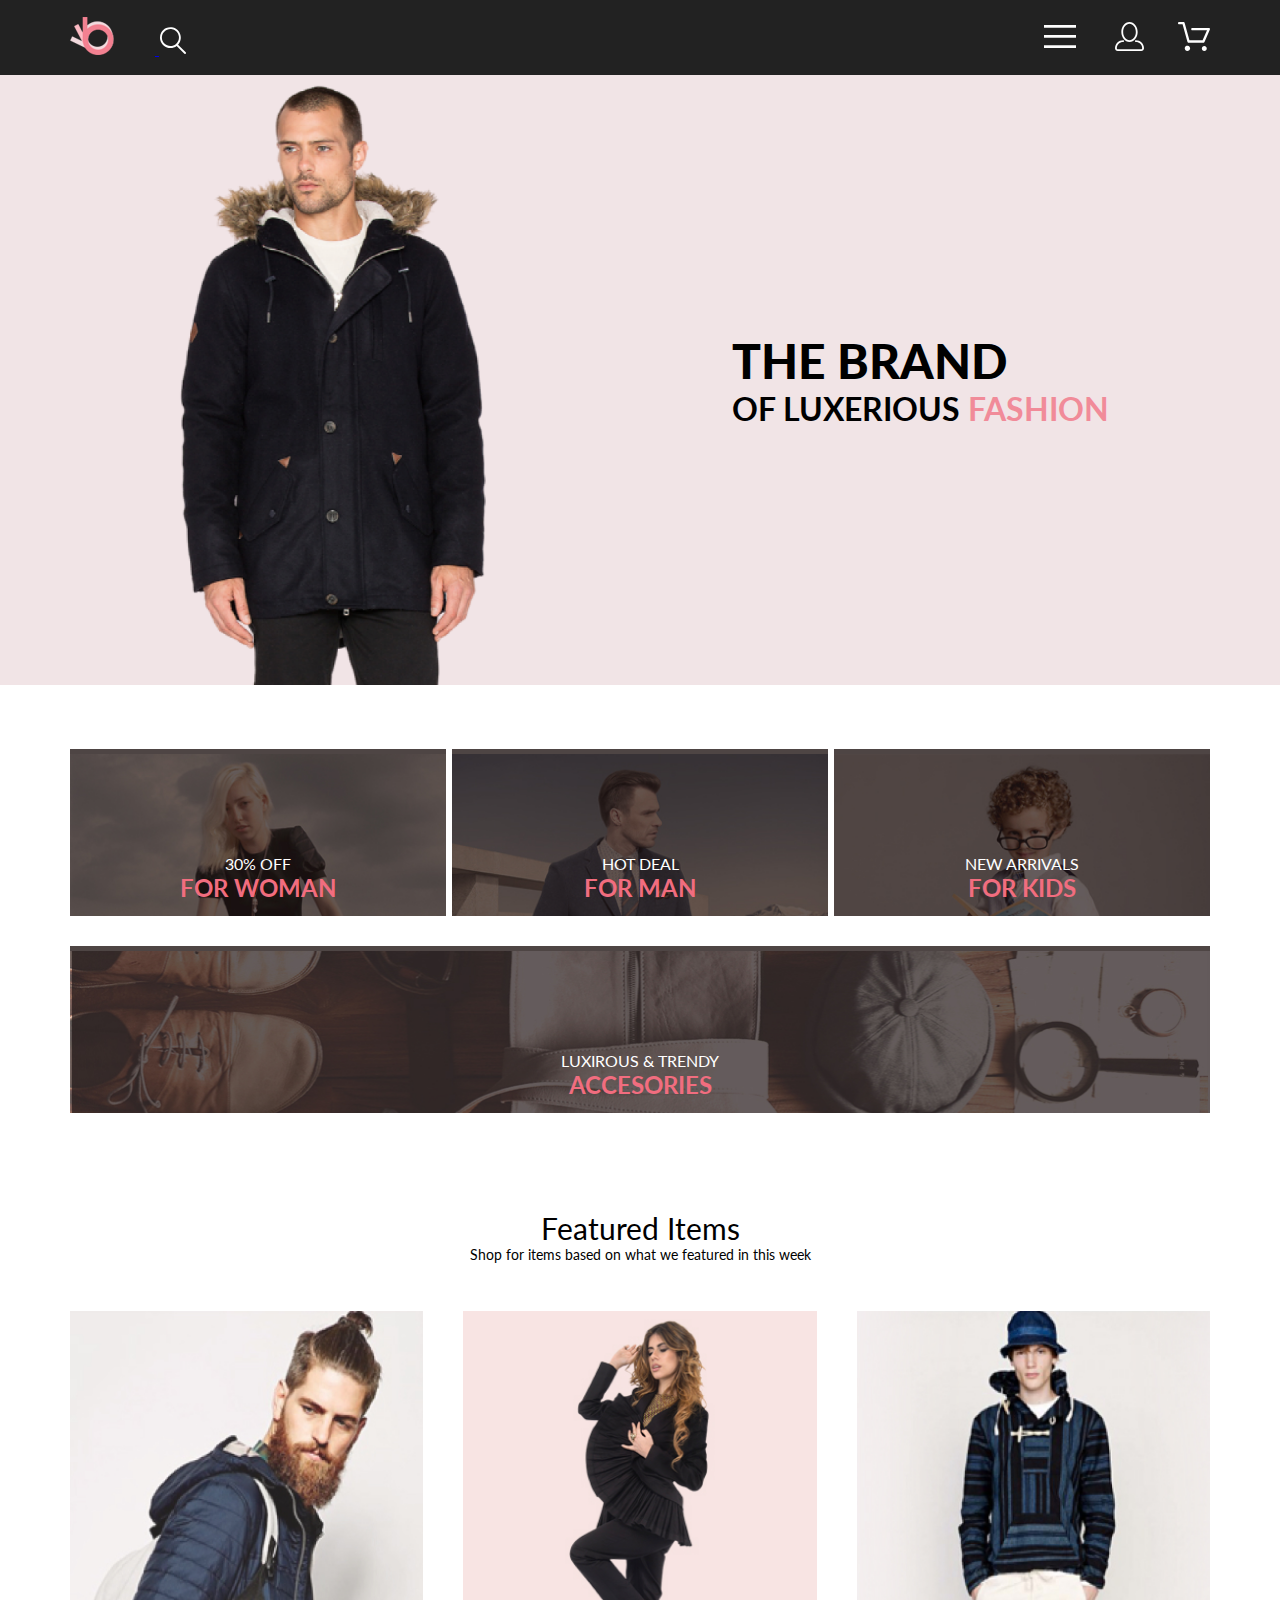
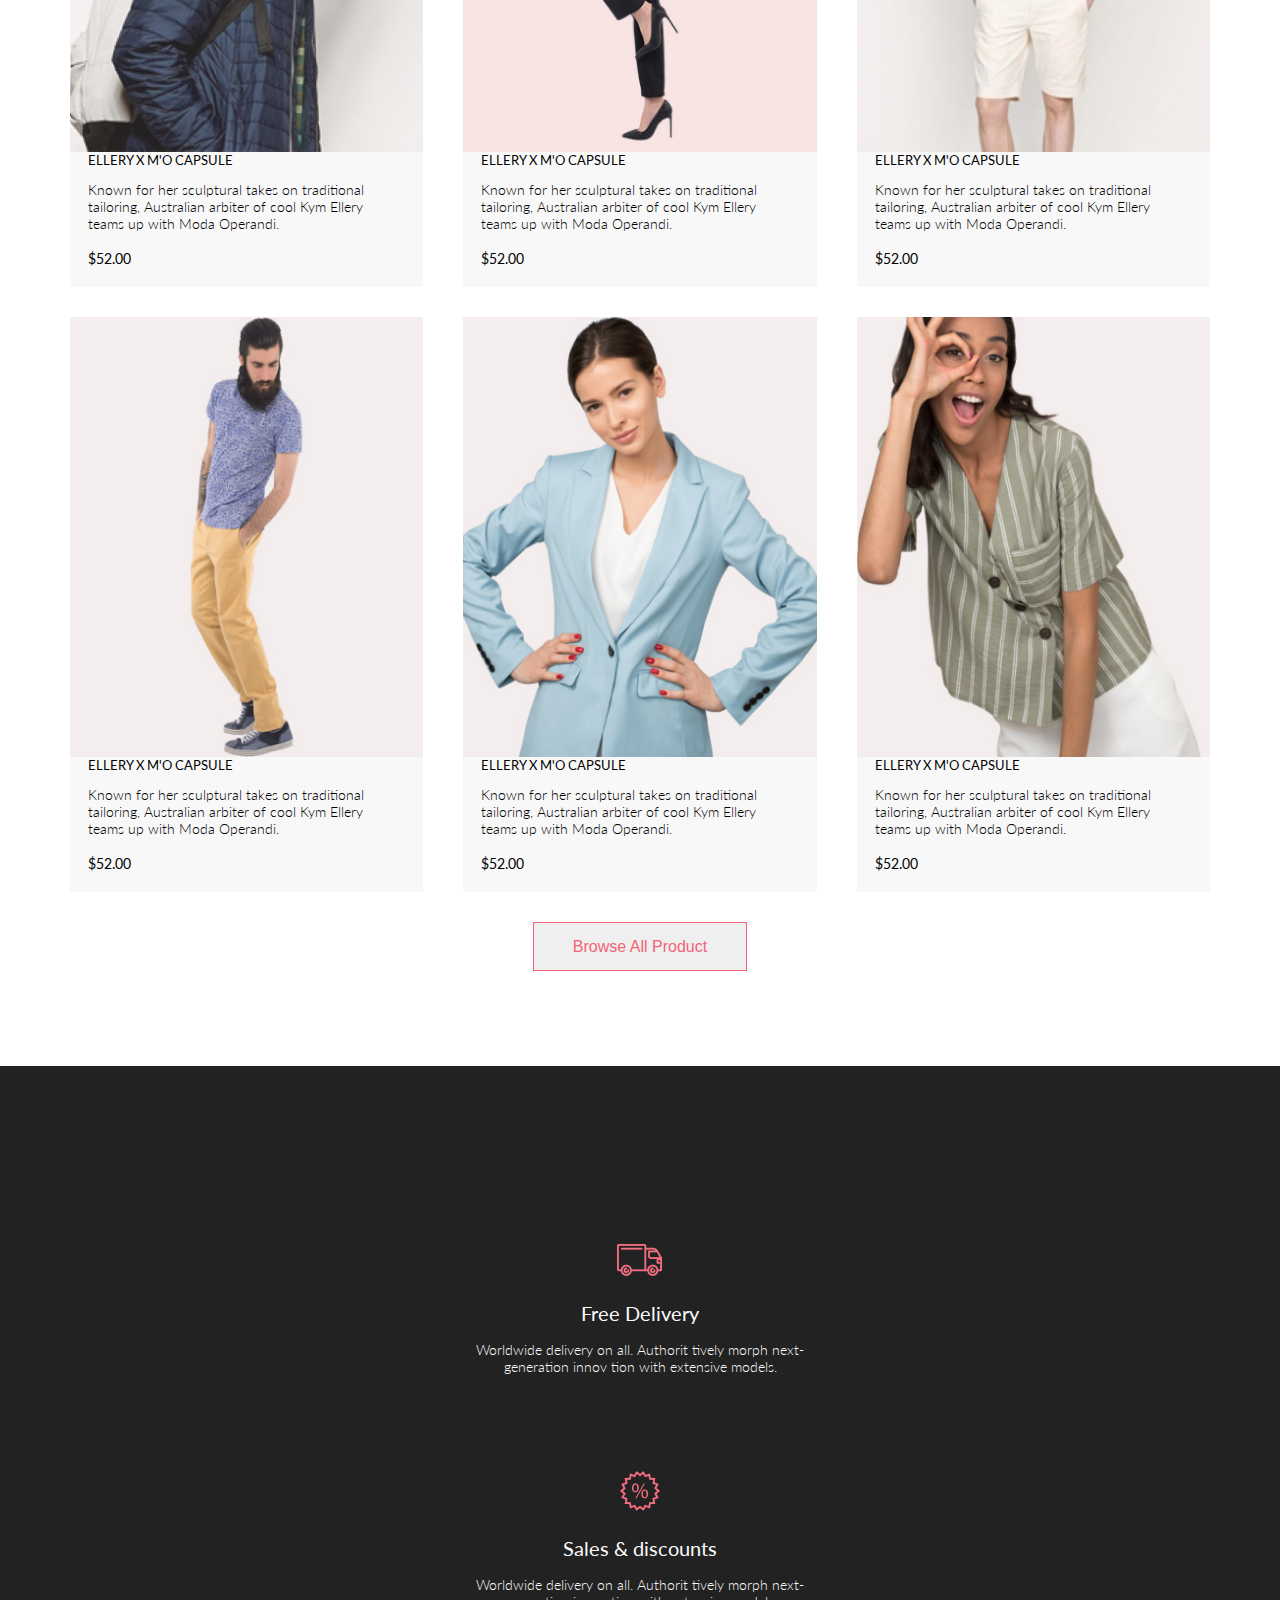
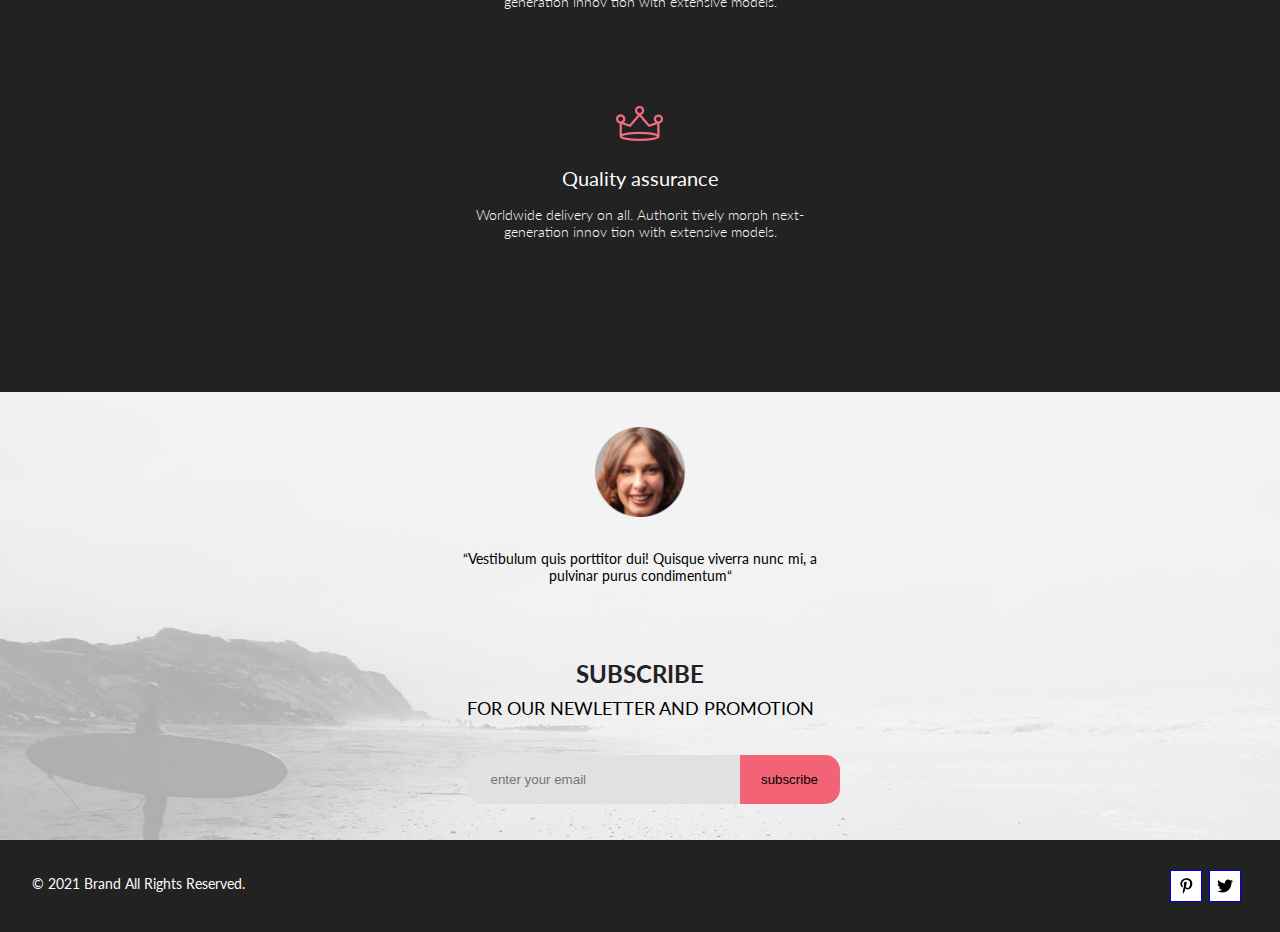
<file: index.html>
<!DOCTYPE html>
<html lang="ru">

<head>
    <meta charset="UTF-8">
    <meta http-equiv="X-UA-Compatible" content="IE=edge">
    <meta name="viewport" content="width=device-width, initial-scale=1.0">
    <link rel="preconnect" href="https://fonts.googleapis.com">
    <link rel="preconnect" href="https://fonts.gstatic.com" crossorigin>
    <link href="https://fonts.googleapis.com/css2?family=Lato:ital,wght@0,300;0,700;1,300;1,700&display=swap"
        rel="stylesheet">
    <link rel="stylesheet" href="./css/style.css">
    <title>chbgstore</title>
</head>

<body>
    <header class="header">
        <div class="container header__wrapper">
            <div class="header__container">
                <a class="header__logo-link" href="./index.html">
                    <img class="header__logo" src="img/logo.png" alt="logo">
                </a>
                <svg class="header__icon" width="27" height="28" viewBox="0 0 27 28" xmlns="http://www.w3.org/2000/svg">
                    <path
                        d="M19.0596 17.6259C20.6713 15.8658 21.6282 13.6048 21.7698 11.2225C21.9113 8.84018 21.2288 6.48173 19.8369 4.54318C18.445 2.60463 16.4285 1.20404 14.126 0.576619C11.8234 -0.0508009 9.3751 0.13316 7.19217 1.09761C5.00923 2.06205 3.22463 3.74825 2.13804 5.87302C1.05145 7.9978 0.729054 10.4318 1.225 12.7661C1.72094 15.1005 3.00501 17.1932 4.86158 18.6927C6.71814 20.1922 9.03413 21.0072 11.4206 21.0009C13.673 21.004 15.8645 20.27 17.6606 18.9109L25.4086 26.7179C25.4941 26.807 25.5965 26.8781 25.7099 26.927C25.8232 26.9759 25.9452 27.0017 26.0686 27.0029C26.1923 27.0033 26.3148 26.9782 26.4283 26.9292C26.5419 26.8801 26.6441 26.8082 26.7286 26.7179C26.9025 26.537 26.9997 26.2958 26.9997 26.0449C26.9997 25.794 26.9025 25.5528 26.7286 25.3719L19.0596 17.6259ZM2.88662 10.5009C2.89946 8.81563 3.41094 7.17187 4.35659 5.77685C5.30224 4.38183 6.63972 3.29801 8.20044 2.662C9.76115 2.02599 11.4752 1.86627 13.1266 2.20298C14.7779 2.53969 16.2926 3.35775 17.4797 4.55404C18.6668 5.75033 19.4732 7.27129 19.7972 8.92519C20.1212 10.5791 19.9483 12.2919 19.3002 13.8476C18.6522 15.4034 17.5581 16.7325 16.1559 17.6674C14.7536 18.6023 13.1059 19.1011 11.4206 19.1009C9.14916 19.0901 6.97482 18.1784 5.37484 16.566C3.77486 14.9537 2.87998 12.7724 2.88662 10.5009Z">
                </svg>
            </div>
            <ul class="header__menu-list">
                <li>
                    <button type="button" class="header__burger-button">
                        <svg class="header__icon" width="32" height="23" viewBox="0 0 32 23"
                            xmlns="http://www.w3.org/2000/svg">
                            <path d="M0 23V20.31H32V23H0ZM0 12.76V10.07H32V12.76H0ZM0 2.69V0H32V2.69H0Z">
                        </svg>
                    </button>
                    <nav class="header__nav">
                        <h2 class="header__nav-title">menu</h2>
                        <ul class="header__nav-list">
                            <li class="header__nav-item nav-item">
                                <h3 class="nav-item__title"><a class="nav-item__title-link" href="#">
                                        man</a></h3>
                                <ul class="nav-item__list">
                                    <li class="nav-item__item">
                                        <a class="nav-item__item-link" href="#">Accessories</a>
                                    </li>
                                    <li class="nav-item__item"><a class="nav-item__item-link" href="#">Bags</a></li>
                                    <li class="nav-item__item"><a class="nav-item__item-link" href="#">Denim</a>
                                    </li>
                                    <li class="nav-item__item"><a class="nav-item__item-link" href="#">T-Shirts</a>
                                    </li>
                                </ul>
                            </li>
                            <li class="header__nav-item nav-item">
                                <h3 class="nav-item__title">
                                    <a class="nav-item__title-link" href="#">woman</a>
                                </h3>
                                <ul class="nav-item__list">
                                    <li class="nav-item__item">
                                        <a class="nav-item__item-link" href="#">Accessories</a>
                                    </li>
                                    <li class="nav-item__item">
                                        <a class="nav-item__item-link" href="#">Jackets & Coats</a>
                                    </li>
                                    <li class="nav-item__item">
                                        <a class="nav-item__item-link" href="#">Polos</a>
                                    </li>
                                    <li class="nav-item__item">
                                        <a class="nav-item__item-link" href="#">T-Shirts</a>
                                    </li>
                                    <li class="nav-item__item">
                                        <a class="nav-item__item-link" href="#">Shirts</a>
                                    </li>
                                </ul>
                            </li>
                            <li class="header__nav-item nav-item">
                                <h3 class="nav-item__title">
                                    <a class="nav-item__title-link" href="#">kids</a>
                                </h3>
                                <ul class="nav-item__list">
                                    <li class="nav-item__item">
                                        <a class="nav-item__item-link" href="#">Accessories</a>
                                    </li>
                                    <li class="nav-item__item">
                                        <a class="nav-item__item-link" href="#">Jackets & Coats</a>
                                    </li>
                                    <li class="nav-item__item">
                                        <a class="nav-item__item-link" href="#">Polos</a>
                                    </li>
                                    <li class="nav-item__item">
                                        <a class="nav-item__item-link" href="#">T-Shirts</a>
                                    </li>
                                    <li class="nav-item__item">
                                        <a class="nav-item__item-link" href="#">Shirts</a>
                                    </li>
                                    <li class="nav-item__item">
                                        <a class="nav-item__item-link" href="#">Bags</a>
                                    </li>
                                </ul>
                            </li>
                        </ul>
                    </nav>
                </li>
                <li>
                    <a href="./registration.html" class="header__link">
                        <svg class="header__icon" width="29" height="29" viewBox="0 0 29 29"
                            xmlns="http://www.w3.org/2000/svg">
                            <path
                                d="M14.5 19.937C19 19.937 22.656 15.464 22.656 9.968C22.656 4.472 19 0 14.5 0C13.3631 0.0217413 12.2463 0.303398 11.2351 0.823397C10.2239 1.34339 9.34507 2.08794 8.66602 3C7.12663 4.99573 6.30819 7.45381 6.34399 9.974C6.34399 15.465 10 19.937 14.5 19.937ZM14.5 1.813C18 1.813 20.844 5.472 20.844 9.969C20.844 14.466 17.998 18.125 14.5 18.125C11.002 18.125 8.15603 14.465 8.15503 9.969C8.15403 5.473 11 1.813 14.5 1.813ZM20.844 18.125C20.6036 18.125 20.373 18.2205 20.203 18.3905C20.033 18.5605 19.9375 18.7911 19.9375 19.0315C19.9375 19.2719 20.033 19.5025 20.203 19.6725C20.373 19.8425 20.6036 19.938 20.844 19.938C22.526 19.9399 24.1386 20.6088 25.3279 21.7982C26.5172 22.9875 27.1861 24.6 27.188 26.282C27.1875 26.5221 27.0918 26.7523 26.922 26.9221C26.7522 27.0918 26.5221 27.1875 26.282 27.188H2.71997C2.47985 27.1875 2.24975 27.0918 2.07996 26.9221C1.91016 26.7523 1.81449 26.5221 1.81396 26.282C1.81608 24.6001 2.48517 22.9877 3.67444 21.7985C4.86371 20.6092 6.47608 19.9401 8.15796 19.938C8.39824 19.938 8.62868 19.8425 8.79858 19.6726C8.96849 19.5027 9.06396 19.2723 9.06396 19.032C9.06396 18.7917 8.96849 18.5613 8.79858 18.3914C8.62868 18.2215 8.39824 18.126 8.15796 18.126C5.99541 18.1279 3.92201 18.9875 2.39258 20.5164C0.863144 22.0453 0.00264777 24.1185 0 26.281C0.000794067 27.0019 0.287502 27.693 0.797241 28.2027C1.30698 28.7125 1.99811 28.9992 2.71899 29H26.282C27.0027 28.9989 27.6936 28.7121 28.2031 28.2024C28.7126 27.6927 28.9992 27.0017 29 26.281C28.9974 24.1187 28.1372 22.0457 26.6083 20.5168C25.0793 18.9878 23.0063 18.1276 20.844 18.125Z">
                        </svg>
                    </a>
                </li>
                <li>
                    <a href="#" class="header__link">
                        <svg class="header__icon" width="33" height="29" viewBox="0 0 33 29"
                            xmlns="http://www.w3.org/2000/svg">
                            <path
                                d="M27.199 29C26.5512 28.9738 25.9396 28.6948 25.4952 28.2227C25.0509 27.7506 24.8094 27.1232 24.8225 26.475C24.8356 25.8269 25.1023 25.2097 25.5653 24.7559C26.0283 24.3022 26.6508 24.048 27.2991 24.048C27.9474 24.048 28.5697 24.3022 29.0327 24.7559C29.4957 25.2097 29.7624 25.8269 29.7755 26.475C29.7886 27.1232 29.5471 27.7506 29.1028 28.2227C28.6585 28.6948 28.0468 28.9738 27.399 29H27.199ZM7.75098 26.32C7.75098 25.79 7.90815 25.2718 8.20264 24.8311C8.49712 24.3904 8.91569 24.0469 9.4054 23.844C9.8951 23.6412 10.434 23.5881 10.9539 23.6915C11.4737 23.7949 11.9512 24.0502 12.326 24.425C12.7009 24.7998 12.9562 25.2773 13.0596 25.7972C13.163 26.317 13.1098 26.8559 12.907 27.3456C12.7041 27.8353 12.3606 28.2539 11.9199 28.5483C11.4792 28.8428 10.9611 29 10.431 29C10.0789 29.0003 9.73017 28.9311 9.40479 28.7966C9.0794 28.662 8.78374 28.4646 8.53467 28.2158C8.28559 27.9669 8.08805 27.6713 7.95325 27.3461C7.81844 27.0208 7.74902 26.6721 7.74902 26.32H7.75098ZM11.551 20.686C11.2916 20.6868 11.039 20.6024 10.8322 20.4457C10.6253 20.2891 10.4756 20.0689 10.406 19.819L5.573 2.36401H2.18005C1.86657 2.36401 1.56591 2.23947 1.34424 2.01781C1.12257 1.79614 0.998047 1.49549 0.998047 1.18201C0.998047 0.868519 1.12257 0.567873 1.34424 0.346205C1.56591 0.124537 1.86657 5.81268e-06 2.18005 5.81268e-06H6.46106C6.72055 -0.00080736 6.97309 0.0837201 7.17981 0.240568C7.38653 0.397416 7.53589 0.617884 7.60498 0.868006L12.438 18.323H25.616L29.999 8.27501H15.399C15.2409 8.27961 15.0834 8.25242 14.9359 8.19507C14.7884 8.13771 14.6539 8.05134 14.5404 7.94108C14.4269 7.83082 14.3366 7.69891 14.275 7.55315C14.2134 7.40739 14.1816 7.25075 14.1816 7.0925C14.1816 6.93426 14.2134 6.77762 14.275 6.63186C14.3366 6.4861 14.4269 6.35419 14.5404 6.24393C14.6539 6.13367 14.7884 6.0473 14.9359 5.98994C15.0834 5.93259 15.2409 5.90541 15.399 5.91001H31.812C32.0077 5.90996 32.2003 5.95866 32.3724 6.05172C32.5446 6.14478 32.6908 6.27926 32.798 6.44301C32.9058 6.60729 32.9714 6.79569 32.9889 6.99145C33.0063 7.18721 32.9752 7.38424 32.8981 7.565L27.493 19.977C27.4007 20.1876 27.249 20.3668 27.0565 20.4927C26.864 20.6186 26.6391 20.6858 26.4091 20.686H11.551Z">
                        </svg>
                    </a>
                </li>
            </ul>
        </div>
    </header>

    <main class="main">
        <section class="banner">
            <img class="banner__img" src="img/banner-img.png" alt="man">
            <div class="banner__title-wrp">
                <h1 class="banner__title">the brand <span class="banner__title-lower">of luxerious <span
                            class="banner__title-pink">fashion</span></span></h1>
            </div>
        </section>
        <section class="sales">
            <div class="container">
                <h2 class="visually-hidden">sales</h2>
                <ul class="sales__list">
                    <li class="sales__item sales__item--woman">
                        <div class="sales__text-wrp">
                            <p class="sales__text">30% off</p>
                            <h3 class="sales__title">for woman</h3>
                        </div>
                    </li>
                    <li class="sales__item sales__item--man">
                        <div class="sales__text-wrp">
                            <p class="sales__text">hot deal</p>
                            <h3 class="sales__title">for man</h3>
                        </div>
                    </li>
                    <li class="sales__item sales__item--kids">
                        <div class="sales__text-wrp">
                            <p class="sales__text">new arrivals</p>
                            <h3 class="sales__title">for kids</h3>
                        </div>
                    </li>
                    <li class="sales__item sales__item--shoes">
                        <div class="sales__text-wrp">
                            <p class="sales__text">luxirous & trendy</p>
                            <h3 class="sales__title">accesories</h3>
                        </div>
                    </li>
                </ul>
            </div>
        </section>
        <section class="products">
            <div class="container products__wrp">
                <h2 class="products__title">Featured Items</h2>
                <p class="products__sub-title">Shop for items based on what we featured in this week</p>
                <ul class="products__list">
                    <li class="products__item">
                        <div class="products__item-img-wrp">
                            <img class="products__item-img" src="img/jacket-man.jpg" alt="product">
                            <button type="button" class="products__item-basket-btn">
                                <img class="products-basket__img" src="img/add-to-cart.svg" alt="basket"> add to cart
                            </button>
                        </div>
                        <h3 class="products__item-title">ELLERY X M'O CAPSULE</h3>
                        <p class="products__item-text">Known for her sculptural takes on traditional tailoring,
                            Australian
                            arbiter of cool Kym Ellery
                            teams up with Moda Operandi.</p>
                        <p class="products__item-price">$52.00</p>
                    </li>
                    <li class="products__item">
                        <div class="products__item-img-wrp">
                            <img class="products__item-img" src="img/costume-woman.jpg" alt="product">
                            <button type="button" class="products__item-basket-btn">
                                <img class="products-basket__img" src="img/add-to-cart.svg" alt="basket"> add to cart
                            </button>
                        </div>
                        <h3 class="products__item-title">ELLERY X M'O CAPSULE</h3>
                        <p class="products__item-text">Known for her sculptural takes on traditional tailoring,
                            Australian
                            arbiter of cool Kym Ellery
                            teams up with Moda Operandi.</p>
                        <p class="products__item-price">$52.00</p>
                    </li>
                    <li class="products__item">
                        <div class="products__item-img-wrp">
                            <img class="products__item-img" src="img/panama-man.jpg" alt="product">
                            <button type="button" class="products__item-basket-btn">
                                <img class="products-basket__img" src="img/add-to-cart.svg" alt="basket"> add to cart
                            </button>
                        </div>
                        <h3 class="products__item-title">ELLERY X M'O CAPSULE</h3>
                        <p class="products__item-text">Known for her sculptural takes on traditional tailoring,
                            Australian
                            arbiter of cool Kym Ellery
                            teams up with Moda Operandi.</p>
                        <p class="products__item-price">$52.00</p>
                    </li>
                    <li class="products__item">
                        <div class="products__item-img-wrp">
                            <img class="products__item-img" src="img/fullsize-man.jpg" alt="product">
                            <button type="button" class="products__item-basket-btn">
                                <img class="products-basket__img" src="img/add-to-cart.svg" alt="basket"> add to cart
                            </button>
                        </div>
                        <h3 class="products__item-title">ELLERY X M'O CAPSULE</h3>
                        <p class="products__item-text">Known for her sculptural takes on traditional tailoring,
                            Australian
                            arbiter of cool Kym Ellery
                            teams up with Moda Operandi.</p>
                        <p class="products__item-price">$52.00</p>
                    </li>
                    <li class="products__item">
                        <div class="products__item-img-wrp">
                            <img class="products__item-img" src="img/blue-woman.jpg" alt="product">
                            <button type="button" class="products__item-basket-btn">
                                <img class="products-basket__img" src="img/add-to-cart.svg" alt="basket"> add to cart
                            </button>
                        </div>
                        <h3 class="products__item-title">ELLERY X M'O CAPSULE</h3>
                        <p class="products__item-text">Known for her sculptural takes on traditional tailoring,
                            Australian
                            arbiter of cool Kym Ellery
                            teams up with Moda Operandi.</p>
                        <p class="products__item-price">$52.00</p>
                    </li>
                    <li class="products__item">
                        <div class="products__item-img-wrp">
                            <img class="products__item-img" src="img/band-woman.jpg" alt="product">
                            <button type="button" class="products__item-basket-btn">
                                <img class="products-basket__img" src="img/add-to-cart.svg" alt="basket"> add to cart
                            </button>
                        </div>
                        <h3 class="products__item-title">ELLERY X M'O CAPSULE</h3>
                        <p class="products__item-text">Known for her sculptural takes on traditional tailoring,
                            Australian
                            arbiter of cool Kym Ellery
                            teams up with Moda Operandi.</p>
                        <p class="products__item-price">$52.00</p>
                    </li>
                </ul>
                <button type="button" class="products__button">Browse All Product</button>
            </div>
        </section>
        <section class="benefits">
            <div class="container">
                <h2 class="visually-hidden">skills</h2>
                <ul class="benefits__list">
                    <li class="benefits__item">
                        <img class="benefits__item-img" src="img/car.png" alt="car">
                        <h3 class="benefits__item-title">Free Delivery</h3>
                        <p class="benefits__item-text">Worldwide delivery on all. Authorit tively morph next-generation
                            innov tion with extensive
                            models.</p>
                    </li>
                    <li class="benefits__item">
                        <img class="benefits__item-img" src="img/sales.png" alt="sales">
                        <h3 class="benefits__item-title">Sales & discounts</h3>
                        <p class="benefits__item-text">Worldwide delivery on all. Authorit tively morph next-generation
                            innov tion with extensive
                            models.</p>
                    </li>
                    <li class="benefits__item">
                        <img class="benefits__item-img" src="img/corona.png" alt="quality">
                        <h3 class="benefits__item-title">Quality assurance</h3>
                        <p class="benefits__item-text">Worldwide delivery on all. Authorit tively morph next-generation
                            innov tion with extensive
                            models.</p>
                    </li>
                </ul>
            </div>
        </section>
    </main>

    <footer class="footer">
        <section class="footer__header">
            <div class="footer__header-wrp">
                <h2 class="visually-hidden">footer</h2>
                <ul class="footer__header-list">
                    <li class="footer__header-item">
                        <img class="footer__header-img" src="img/footer-woman.png" alt="img">
                    </li>
                    <li class="footer__header-item">
                        <p class="footer__header-comment">“Vestibulum quis porttitor dui! Quisque viverra nunc mi, a
                            pulvinar
                            purus condimentum“</p>
                    </li>
                </ul>
                <form class="footer__form" action="#">
                    <ul class="footer__form-list">
                        <li class="footer__form-item">
                            <h3 class="footer__form-title">subscribe</h3>
                            <p class="footer__form-sub-title">for our newletter and promotion</p>
                        </li>
                        <div class="footer__form-wrp">
                            <li class="footer__form-item">
                                <label>
                                    <input class="footer__input_text" type="email" id="email"
                                        placeholder="enter your email">
                                    <span class="visually-hidden">email</span>
                                </label>
                            </li>
                            <li class="footer__form-item">
                                <button type="submit" class="footer__form-sub-button">
                                    subscribe
                                </button>
                            </li>
                        </div>
                    </ul>
                </form>
            </div>
        </section>
        <section class="footer__bottom">
            <h2 class="visually-hidden">rights and links</h2>
            <div class="footer__bottom-wrp">
                <p class="footer__bottom-text">© 2021 Brand All Rights Reserved.</p>
                <ul class="footer__bottom-list">
                    <li class="footer__bottom-item">
                        <a class="footer__bottom-link" href="#">
                            <svg class="footer__bottom-link-icon" width="13" height="16" viewBox="0 0 13 16"
                                xmlns="http://www.w3.org/2000/svg">
                                <path
                                    d="M6.74032 0.203125C3.55564 0.203125 0.408203 2.34063 0.408203 5.8C0.408203 8 1.63738 9.25 2.38233 9.25C2.68963 9.25 2.86655 8.3875 2.86655 8.14375C2.86655 7.85313 2.13091 7.23438 2.13091 6.025C2.13091 3.5125 4.03055 1.73125 6.4889 1.73125C8.60271 1.73125 10.1671 2.94062 10.1671 5.1625C10.1671 6.82187 9.50597 9.93437 7.36422 9.93437C6.59133 9.93437 5.93018 9.37187 5.93018 8.56563C5.93018 7.38438 6.74963 6.24062 6.74963 5.02187C6.74963 2.95312 3.835 3.32812 3.835 5.82812C3.835 6.35313 3.90018 6.93437 4.13298 7.4125C3.70463 9.26875 2.82931 12.0344 2.82931 13.9469C2.82931 14.5375 2.91311 15.1188 2.96899 15.7094C3.07452 15.8281 3.02175 15.8156 3.18316 15.7563C4.74757 13.6 4.69169 13.1781 5.3994 10.3562C5.78119 11.0875 6.76826 11.4812 7.55046 11.4812C10.8469 11.4812 12.3275 8.24688 12.3275 5.33125C12.3275 2.22813 9.66427 0.203125 6.74032 0.203125Z" />
                            </svg>
                        </a>
                    </li>
                    <li class="footer__bottom-item">
                        <a class="footer__bottom-link" href="#">
                            <svg class="footer__bottom-link-icon" width="17" height="14" viewBox="0 0 17 14"
                                xmlns="http://www.w3.org/2000/svg">
                                <path
                                    d="M14.417 3.74052C14.427 3.88264 14.427 4.0248 14.427 4.16692C14.427 8.50192 11.1498 13.4969 5.15986 13.4969C3.31448 13.4969 1.60022 12.9588 0.158203 12.0248C0.420396 12.0552 0.67247 12.0654 0.944752 12.0654C2.46741 12.0654 3.8691 11.5476 4.98843 10.6644C3.5565 10.6339 2.3565 9.68977 1.94305 8.39027C2.14475 8.4207 2.34642 8.44102 2.5582 8.44102C2.85063 8.44102 3.14308 8.40039 3.41533 8.32936C1.92291 8.02477 0.803551 6.70498 0.803551 5.11108V5.07048C1.23715 5.31414 1.74139 5.46642 2.2758 5.4867C1.39849 4.89786 0.823727 3.8928 0.823727 2.75573C0.823727 2.14661 0.985041 1.58823 1.26741 1.10092C2.87077 3.09077 5.28086 4.39023 7.98334 4.53239C7.93293 4.28873 7.90266 4.03495 7.90266 3.78114C7.90266 1.97402 9.35477 0.501953 11.1598 0.501953C12.0976 0.501953 12.9446 0.897891 13.5396 1.53748C14.2757 1.39536 14.9816 1.12123 15.6068 0.745609C15.3648 1.50705 14.8505 2.14664 14.1749 2.5527C14.8304 2.48167 15.4657 2.29889 16.0505 2.04511C15.6069 2.69483 15.0522 3.27348 14.417 3.74052Z" />
                            </svg>
                        </a>
                    </li>
                </ul>
            </div>
        </section>
    </footer>
</body>

</html>
</file>
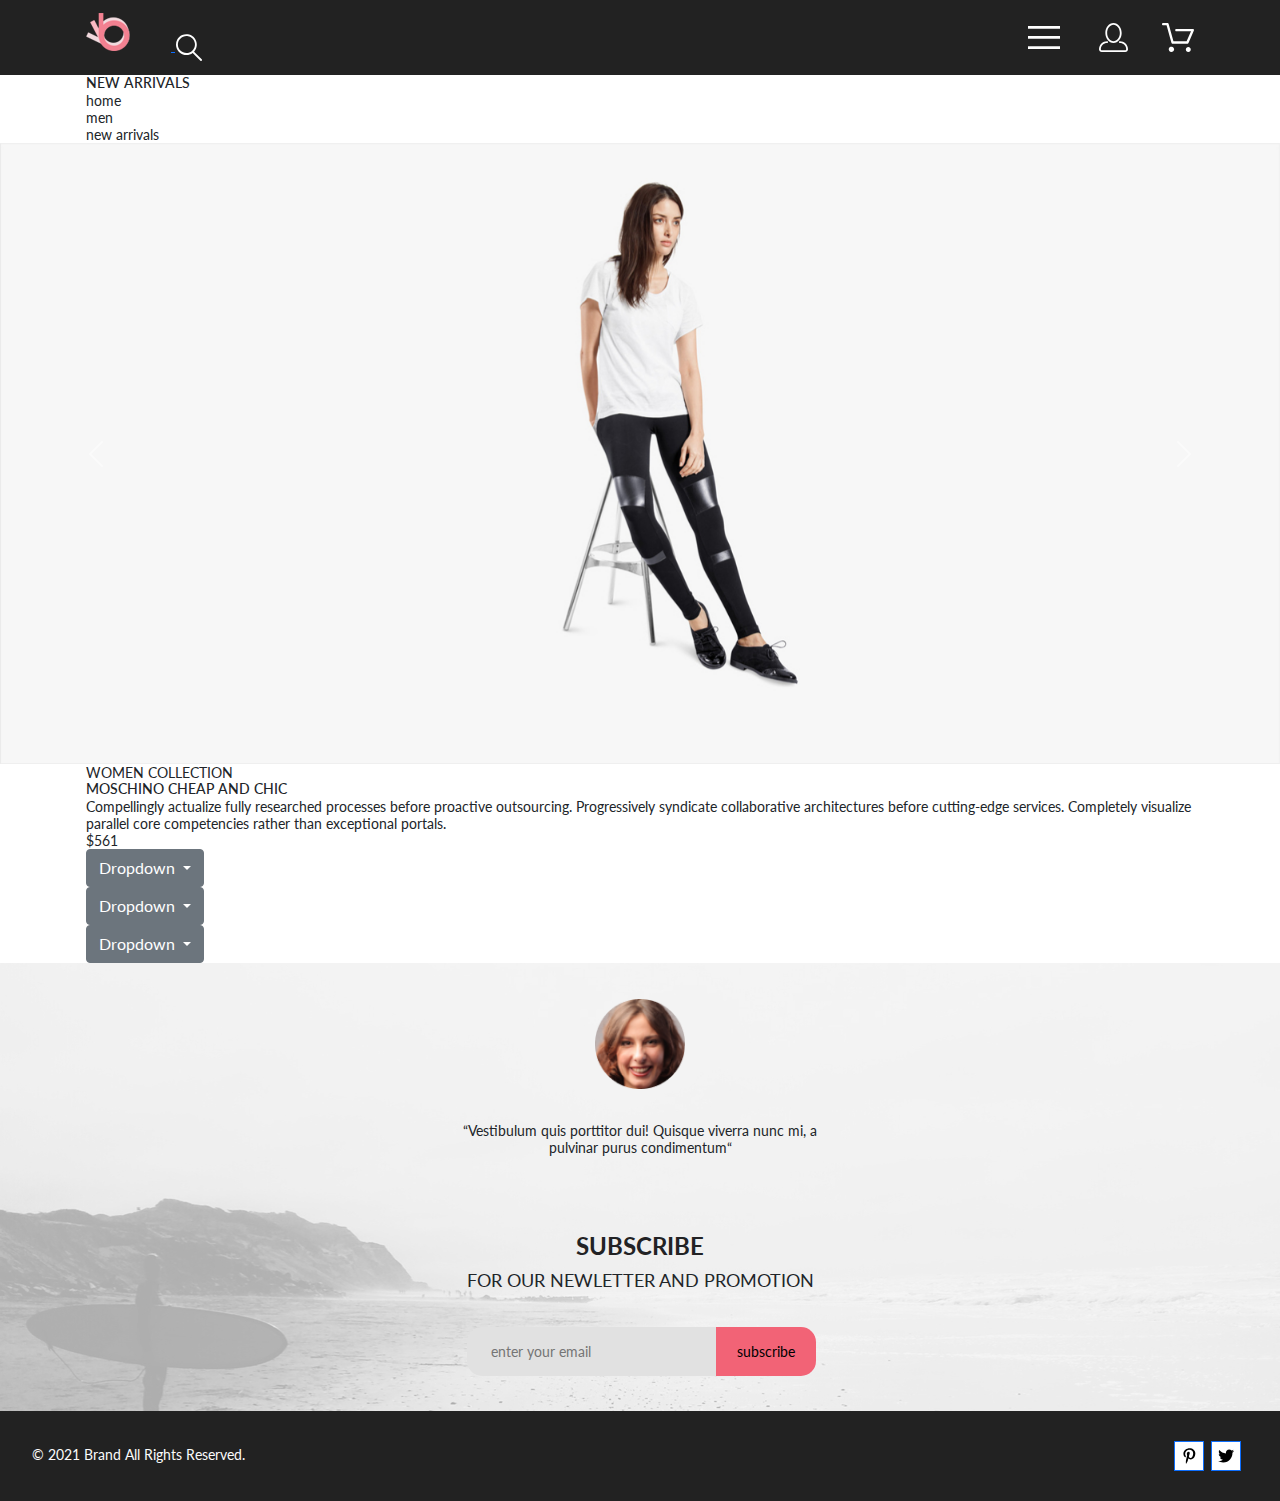
<file: product.html>
<!DOCTYPE html>
<html lang="ru">

<head>
    <meta charset="UTF-8">
    <meta http-equiv="X-UA-Compatible" content="IE=edge">
    <meta name="viewport" content="width=device-width, initial-scale=1.0">
    <title>Product</title>
    <link rel="preconnect" href="https://fonts.googleapis.com">
    <link rel="preconnect" href="https://fonts.gstatic.com" crossorigin>
    <link href="https://fonts.googleapis.com/css2?family=Lato:ital,wght@0,300;0,700;1,300;1,700&display=swap"
        rel="stylesheet">
    <link rel="stylesheet" href="./css/bootstrap.css">
    <link rel="stylesheet" href="./css/style.css">
    <script src="./js/bootstrap.bundle.js"></script>
</head>

<body>
    <header class="header">
        <div class="container header__wrapper">
            <div class="header__container">
                <a class="header__logo-link" href="./index.html">
                    <img class="header__logo" src="img/logo.png" alt="logo">
                </a>
                <svg class="header__icon" width="27" height="28" viewBox="0 0 27 28" xmlns="http://www.w3.org/2000/svg">
                    <path
                        d="M19.0596 17.6259C20.6713 15.8658 21.6282 13.6048 21.7698 11.2225C21.9113 8.84018 21.2288 6.48173 19.8369 4.54318C18.445 2.60463 16.4285 1.20404 14.126 0.576619C11.8234 -0.0508009 9.3751 0.13316 7.19217 1.09761C5.00923 2.06205 3.22463 3.74825 2.13804 5.87302C1.05145 7.9978 0.729054 10.4318 1.225 12.7661C1.72094 15.1005 3.00501 17.1932 4.86158 18.6927C6.71814 20.1922 9.03413 21.0072 11.4206 21.0009C13.673 21.004 15.8645 20.27 17.6606 18.9109L25.4086 26.7179C25.4941 26.807 25.5965 26.8781 25.7099 26.927C25.8232 26.9759 25.9452 27.0017 26.0686 27.0029C26.1923 27.0033 26.3148 26.9782 26.4283 26.9292C26.5419 26.8801 26.6441 26.8082 26.7286 26.7179C26.9025 26.537 26.9997 26.2958 26.9997 26.0449C26.9997 25.794 26.9025 25.5528 26.7286 25.3719L19.0596 17.6259ZM2.88662 10.5009C2.89946 8.81563 3.41094 7.17187 4.35659 5.77685C5.30224 4.38183 6.63972 3.29801 8.20044 2.662C9.76115 2.02599 11.4752 1.86627 13.1266 2.20298C14.7779 2.53969 16.2926 3.35775 17.4797 4.55404C18.6668 5.75033 19.4732 7.27129 19.7972 8.92519C20.1212 10.5791 19.9483 12.2919 19.3002 13.8476C18.6522 15.4034 17.5581 16.7325 16.1559 17.6674C14.7536 18.6023 13.1059 19.1011 11.4206 19.1009C9.14916 19.0901 6.97482 18.1784 5.37484 16.566C3.77486 14.9537 2.87998 12.7724 2.88662 10.5009Z">
                </svg>
            </div>
            <ul class="header__menu-list">
                <li>
                    <button type="button" class="header__burger-button">
                        <svg class="header__icon" width="32" height="23" viewBox="0 0 32 23"
                            xmlns="http://www.w3.org/2000/svg">
                            <path d="M0 23V20.31H32V23H0ZM0 12.76V10.07H32V12.76H0ZM0 2.69V0H32V2.69H0Z">
                        </svg>
                    </button>
                    <nav class="header__nav">
                        <h2 class="header__nav-title">menu</h2>
                        <ul class="header__nav-list">
                            <li class="header__nav-item nav-item">
                                <h3 class="nav-item__title"><a class="nav-item__title-link" href="#">
                                        man</a></h3>
                                <ul class="nav-item__list">
                                    <li class="nav-item__item">
                                        <a class="nav-item__item-link" href="#">Accessories</a>
                                    </li>
                                    <li class="nav-item__item"><a class="nav-item__item-link" href="#">Bags</a></li>
                                    <li class="nav-item__item"><a class="nav-item__item-link" href="#">Denim</a>
                                    </li>
                                    <li class="nav-item__item"><a class="nav-item__item-link" href="#">T-Shirts</a>
                                    </li>
                                </ul>
                            </li>
                            <li class="header__nav-item nav-item">
                                <h3 class="nav-item__title">
                                    <a class="nav-item__title-link" href="#">woman</a>
                                </h3>
                                <ul class="nav-item__list">
                                    <li class="nav-item__item">
                                        <a class="nav-item__item-link" href="#">Accessories</a>
                                    </li>
                                    <li class="nav-item__item">
                                        <a class="nav-item__item-link" href="#">Jackets & Coats</a>
                                    </li>
                                    <li class="nav-item__item">
                                        <a class="nav-item__item-link" href="#">Polos</a>
                                    </li>
                                    <li class="nav-item__item">
                                        <a class="nav-item__item-link" href="#">T-Shirts</a>
                                    </li>
                                    <li class="nav-item__item">
                                        <a class="nav-item__item-link" href="#">Shirts</a>
                                    </li>
                                </ul>
                            </li>
                            <li class="header__nav-item nav-item">
                                <h3 class="nav-item__title">
                                    <a class="nav-item__title-link" href="#">kids</a>
                                </h3>
                                <ul class="nav-item__list">
                                    <li class="nav-item__item">
                                        <a class="nav-item__item-link" href="#">Accessories</a>
                                    </li>
                                    <li class="nav-item__item">
                                        <a class="nav-item__item-link" href="#">Jackets & Coats</a>
                                    </li>
                                    <li class="nav-item__item">
                                        <a class="nav-item__item-link" href="#">Polos</a>
                                    </li>
                                    <li class="nav-item__item">
                                        <a class="nav-item__item-link" href="#">T-Shirts</a>
                                    </li>
                                    <li class="nav-item__item">
                                        <a class="nav-item__item-link" href="#">Shirts</a>
                                    </li>
                                    <li class="nav-item__item">
                                        <a class="nav-item__item-link" href="#">Bags</a>
                                    </li>
                                </ul>
                            </li>
                        </ul>
                    </nav>
                </li>
                <li>
                    <a href="./registration.html" class="header__link">
                        <svg class="header__icon" width="29" height="29" viewBox="0 0 29 29"
                            xmlns="http://www.w3.org/2000/svg">
                            <path
                                d="M14.5 19.937C19 19.937 22.656 15.464 22.656 9.968C22.656 4.472 19 0 14.5 0C13.3631 0.0217413 12.2463 0.303398 11.2351 0.823397C10.2239 1.34339 9.34507 2.08794 8.66602 3C7.12663 4.99573 6.30819 7.45381 6.34399 9.974C6.34399 15.465 10 19.937 14.5 19.937ZM14.5 1.813C18 1.813 20.844 5.472 20.844 9.969C20.844 14.466 17.998 18.125 14.5 18.125C11.002 18.125 8.15603 14.465 8.15503 9.969C8.15403 5.473 11 1.813 14.5 1.813ZM20.844 18.125C20.6036 18.125 20.373 18.2205 20.203 18.3905C20.033 18.5605 19.9375 18.7911 19.9375 19.0315C19.9375 19.2719 20.033 19.5025 20.203 19.6725C20.373 19.8425 20.6036 19.938 20.844 19.938C22.526 19.9399 24.1386 20.6088 25.3279 21.7982C26.5172 22.9875 27.1861 24.6 27.188 26.282C27.1875 26.5221 27.0918 26.7523 26.922 26.9221C26.7522 27.0918 26.5221 27.1875 26.282 27.188H2.71997C2.47985 27.1875 2.24975 27.0918 2.07996 26.9221C1.91016 26.7523 1.81449 26.5221 1.81396 26.282C1.81608 24.6001 2.48517 22.9877 3.67444 21.7985C4.86371 20.6092 6.47608 19.9401 8.15796 19.938C8.39824 19.938 8.62868 19.8425 8.79858 19.6726C8.96849 19.5027 9.06396 19.2723 9.06396 19.032C9.06396 18.7917 8.96849 18.5613 8.79858 18.3914C8.62868 18.2215 8.39824 18.126 8.15796 18.126C5.99541 18.1279 3.92201 18.9875 2.39258 20.5164C0.863144 22.0453 0.00264777 24.1185 0 26.281C0.000794067 27.0019 0.287502 27.693 0.797241 28.2027C1.30698 28.7125 1.99811 28.9992 2.71899 29H26.282C27.0027 28.9989 27.6936 28.7121 28.2031 28.2024C28.7126 27.6927 28.9992 27.0017 29 26.281C28.9974 24.1187 28.1372 22.0457 26.6083 20.5168C25.0793 18.9878 23.0063 18.1276 20.844 18.125Z">
                        </svg>
                    </a>
                </li>
                <li>
                    <a href="#" class="header__link">
                        <svg class="header__icon" width="33" height="29" viewBox="0 0 33 29"
                            xmlns="http://www.w3.org/2000/svg">
                            <path
                                d="M27.199 29C26.5512 28.9738 25.9396 28.6948 25.4952 28.2227C25.0509 27.7506 24.8094 27.1232 24.8225 26.475C24.8356 25.8269 25.1023 25.2097 25.5653 24.7559C26.0283 24.3022 26.6508 24.048 27.2991 24.048C27.9474 24.048 28.5697 24.3022 29.0327 24.7559C29.4957 25.2097 29.7624 25.8269 29.7755 26.475C29.7886 27.1232 29.5471 27.7506 29.1028 28.2227C28.6585 28.6948 28.0468 28.9738 27.399 29H27.199ZM7.75098 26.32C7.75098 25.79 7.90815 25.2718 8.20264 24.8311C8.49712 24.3904 8.91569 24.0469 9.4054 23.844C9.8951 23.6412 10.434 23.5881 10.9539 23.6915C11.4737 23.7949 11.9512 24.0502 12.326 24.425C12.7009 24.7998 12.9562 25.2773 13.0596 25.7972C13.163 26.317 13.1098 26.8559 12.907 27.3456C12.7041 27.8353 12.3606 28.2539 11.9199 28.5483C11.4792 28.8428 10.9611 29 10.431 29C10.0789 29.0003 9.73017 28.9311 9.40479 28.7966C9.0794 28.662 8.78374 28.4646 8.53467 28.2158C8.28559 27.9669 8.08805 27.6713 7.95325 27.3461C7.81844 27.0208 7.74902 26.6721 7.74902 26.32H7.75098ZM11.551 20.686C11.2916 20.6868 11.039 20.6024 10.8322 20.4457C10.6253 20.2891 10.4756 20.0689 10.406 19.819L5.573 2.36401H2.18005C1.86657 2.36401 1.56591 2.23947 1.34424 2.01781C1.12257 1.79614 0.998047 1.49549 0.998047 1.18201C0.998047 0.868519 1.12257 0.567873 1.34424 0.346205C1.56591 0.124537 1.86657 5.81268e-06 2.18005 5.81268e-06H6.46106C6.72055 -0.00080736 6.97309 0.0837201 7.17981 0.240568C7.38653 0.397416 7.53589 0.617884 7.60498 0.868006L12.438 18.323H25.616L29.999 8.27501H15.399C15.2409 8.27961 15.0834 8.25242 14.9359 8.19507C14.7884 8.13771 14.6539 8.05134 14.5404 7.94108C14.4269 7.83082 14.3366 7.69891 14.275 7.55315C14.2134 7.40739 14.1816 7.25075 14.1816 7.0925C14.1816 6.93426 14.2134 6.77762 14.275 6.63186C14.3366 6.4861 14.4269 6.35419 14.5404 6.24393C14.6539 6.13367 14.7884 6.0473 14.9359 5.98994C15.0834 5.93259 15.2409 5.90541 15.399 5.91001H31.812C32.0077 5.90996 32.2003 5.95866 32.3724 6.05172C32.5446 6.14478 32.6908 6.27926 32.798 6.44301C32.9058 6.60729 32.9714 6.79569 32.9889 6.99145C33.0063 7.18721 32.9752 7.38424 32.8981 7.565L27.493 19.977C27.4007 20.1876 27.249 20.3668 27.0565 20.4927C26.864 20.6186 26.6391 20.6858 26.4091 20.686H11.551Z">
                        </svg>
                    </a>
                </li>
            </ul>
        </div>
    </header>
    <main class="main">
        <section class="arrivals">
            <div class="container">
                <h1 class="arrivals__header">NEW ARRIVALS</h1>
                <ul class="arrivals__list">
                    <li class="arrivals__item">home</li>
                    <li class="arrivals__item">men</li>
                    <li class="arrivals__item">new arrivals</li>
                </ul>
            </div>
        </section>
        <section class="carousel">
            <div id="carouselExampleControls" class="carousel slide" data-bs-ride="carousel">
                <div class="carousel-inner">
                    <div class="carousel-item active">
                        <img src="./img/new-arr-banner.jpg" class="d-block w-100" alt="item">
                    </div>
                    <div class="carousel-item">
                        <img src="./img/new-arr-banner.jpg" class="d-block w-100" alt="item">
                    </div>
                    <div class="carousel-item">
                        <img src="./img/new-arr-banner.jpg" class="d-block w-100" alt="item">
                    </div>
                </div>
                <button class="carousel-control-prev" type="button" data-bs-target="#carouselExampleControls"
                    data-bs-slide="prev">
                    <span class="carousel-control-prev-icon" aria-hidden="true"></span>
                    <span class="visually-hidden">Previous</span>
                </button>
                <button class="carousel-control-next" type="button" data-bs-target="#carouselExampleControls"
                    data-bs-slide="next">
                    <span class="carousel-control-next-icon" aria-hidden="true"></span>
                    <span class="visually-hidden">Next</span>
                </button>
            </div>
            <div class="carousel__info container">
                <div class="carousel__info-text">
                    <p>WOMEN COLLECTION</p>
                    <h3>MOSCHINO CHEAP AND CHIC</h3>
                    <p>Compellingly actualize fully researched processes before proactive outsourcing. Progressively
                        syndicate collaborative architectures before cutting-edge services. Completely visualize
                        parallel
                        core competencies rather than exceptional portals.</p>
                    <p>$561</p>
                </div>
                <div class="carousel__dropdown-wrp">
                    <div class="dropdown">
                        <button class="btn btn-secondary dropdown-toggle" type="button" id="dropdownMenu2"
                            data-bs-toggle="dropdown" aria-expanded="false">
                            Dropdown
                        </button>
                        <ul class="dropdown-menu" aria-labelledby="dropdownMenu2">
                            <li><button class="dropdown-item" type="button">Action</button></li>
                            <li><button class="dropdown-item" type="button">Another action</button></li>
                            <li><button class="dropdown-item" type="button">Something else here</button></li>
                        </ul>
                    </div>
                    <div class="dropdown">
                        <button class="btn btn-secondary dropdown-toggle" type="button" id="dropdownMenu2"
                            data-bs-toggle="dropdown" aria-expanded="false">
                            Dropdown
                        </button>
                        <ul class="dropdown-menu" aria-labelledby="dropdownMenu2">
                            <li><button class="dropdown-item" type="button">Action</button></li>
                            <li><button class="dropdown-item" type="button">Another action</button></li>
                            <li><button class="dropdown-item" type="button">Something else here</button></li>
                        </ul>
                    </div>
                    <div class="dropdown">
                        <button class="btn btn-secondary dropdown-toggle" type="button" id="dropdownMenu2"
                            data-bs-toggle="dropdown" aria-expanded="false">
                            Dropdown
                        </button>
                        <ul class="dropdown-menu" aria-labelledby="dropdownMenu2">
                            <li><button class="dropdown-item" type="button">Action</button></li>
                            <li><button class="dropdown-item" type="button">Another action</button></li>
                            <li><button class="dropdown-item" type="button">Something else here</button></li>
                        </ul>
                    </div>
                </div>
            </div>
        </section>
    </main>
    <footer class="footer">
        <section class="footer__header">
            <div class="footer__header-wrp">
                <h2 class="visually-hidden">footer</h2>
                <ul class="footer__header-list">
                    <li class="footer__header-item">
                        <img class="footer__header-img" src="img/footer-woman.png" alt="img">
                    </li>
                    <li class="footer__header-item">
                        <p class="footer__header-comment">“Vestibulum quis porttitor dui! Quisque viverra nunc mi, a
                            pulvinar
                            purus condimentum“</p>
                    </li>
                </ul>
                <form class="footer__form" action="#">
                    <ul class="footer__form-list">
                        <li class="footer__form-item">
                            <h3 class="footer__form-title">subscribe</h3>
                            <p class="footer__form-sub-title">for our newletter and promotion</p>
                        </li>
                        <div class="footer__form-wrp">
                            <li class="footer__form-item">
                                <label>
                                    <input class="footer__input_text" type="email" id="email"
                                        placeholder="enter your email">
                                    <span class="visually-hidden">email</span>
                                </label>
                            </li>
                            <li class="footer__form-item">
                                <button type="submit" class="footer__form-sub-button">
                                    subscribe
                                </button>
                            </li>
                        </div>
                    </ul>
                </form>
            </div>
        </section>
        <section class="footer__bottom">
            <h2 class="visually-hidden">rights and links</h2>
            <div class="footer__bottom-wrp">
                <p class="footer__bottom-text">© 2021 Brand All Rights Reserved.</p>
                <ul class="footer__bottom-list">
                    <li class="footer__bottom-item">
                        <a class="footer__bottom-link" href="#">
                            <svg class="footer__bottom-link-icon" width="13" height="16" viewBox="0 0 13 16"
                                xmlns="http://www.w3.org/2000/svg">
                                <path
                                    d="M6.74032 0.203125C3.55564 0.203125 0.408203 2.34063 0.408203 5.8C0.408203 8 1.63738 9.25 2.38233 9.25C2.68963 9.25 2.86655 8.3875 2.86655 8.14375C2.86655 7.85313 2.13091 7.23438 2.13091 6.025C2.13091 3.5125 4.03055 1.73125 6.4889 1.73125C8.60271 1.73125 10.1671 2.94062 10.1671 5.1625C10.1671 6.82187 9.50597 9.93437 7.36422 9.93437C6.59133 9.93437 5.93018 9.37187 5.93018 8.56563C5.93018 7.38438 6.74963 6.24062 6.74963 5.02187C6.74963 2.95312 3.835 3.32812 3.835 5.82812C3.835 6.35313 3.90018 6.93437 4.13298 7.4125C3.70463 9.26875 2.82931 12.0344 2.82931 13.9469C2.82931 14.5375 2.91311 15.1188 2.96899 15.7094C3.07452 15.8281 3.02175 15.8156 3.18316 15.7563C4.74757 13.6 4.69169 13.1781 5.3994 10.3562C5.78119 11.0875 6.76826 11.4812 7.55046 11.4812C10.8469 11.4812 12.3275 8.24688 12.3275 5.33125C12.3275 2.22813 9.66427 0.203125 6.74032 0.203125Z" />
                            </svg>
                        </a>
                    </li>
                    <li class="footer__bottom-item">
                        <a class="footer__bottom-link" href="#">
                            <svg class="footer__bottom-link-icon" width="17" height="14" viewBox="0 0 17 14"
                                xmlns="http://www.w3.org/2000/svg">
                                <path
                                    d="M14.417 3.74052C14.427 3.88264 14.427 4.0248 14.427 4.16692C14.427 8.50192 11.1498 13.4969 5.15986 13.4969C3.31448 13.4969 1.60022 12.9588 0.158203 12.0248C0.420396 12.0552 0.67247 12.0654 0.944752 12.0654C2.46741 12.0654 3.8691 11.5476 4.98843 10.6644C3.5565 10.6339 2.3565 9.68977 1.94305 8.39027C2.14475 8.4207 2.34642 8.44102 2.5582 8.44102C2.85063 8.44102 3.14308 8.40039 3.41533 8.32936C1.92291 8.02477 0.803551 6.70498 0.803551 5.11108V5.07048C1.23715 5.31414 1.74139 5.46642 2.2758 5.4867C1.39849 4.89786 0.823727 3.8928 0.823727 2.75573C0.823727 2.14661 0.985041 1.58823 1.26741 1.10092C2.87077 3.09077 5.28086 4.39023 7.98334 4.53239C7.93293 4.28873 7.90266 4.03495 7.90266 3.78114C7.90266 1.97402 9.35477 0.501953 11.1598 0.501953C12.0976 0.501953 12.9446 0.897891 13.5396 1.53748C14.2757 1.39536 14.9816 1.12123 15.6068 0.745609C15.3648 1.50705 14.8505 2.14664 14.1749 2.5527C14.8304 2.48167 15.4657 2.29889 16.0505 2.04511C15.6069 2.69483 15.0522 3.27348 14.417 3.74052Z" />
                            </svg>
                        </a>
                    </li>
                </ul>
            </div>
        </section>
    </footer>
</body>

</html>
</file>
<file: css/style.css>
html,
body,
div,
span,
applet,
object,
iframe,
h1,
h2,
h3,
h4,
h5,
h6,
p,
blockquote,
pre,
a,
abbr,
acronym,
address,
big,
cite,
code,
del,
dfn,
em,
img,
ins,
kbd,
q,
s,
samp,
small,
strike,
strong,
sub,
sup,
tt,
var,
b,
u,
i,
center,
dl,
dt,
dd,
ol,
ul,
li,
fieldset,
form,
label,
legend,
table,
caption,
tbody,
tfoot,
thead,
tr,
th,
td,
article,
aside,
canvas,
details,
embed,
figure,
figcaption,
footer,
header,
hgroup,
menu,
nav,
output,
ruby,
section,
summary,
time,
mark,
audio,
video {
  margin: 0;
  padding: 0;
  border: 0;
  font-size: 100%;
  vertical-align: baseline;
}

/* HTML5 display-role reset for older browsers */
article,
aside,
details,
figcaption,
figure,
footer,
header,
hgroup,
menu,
nav,
section {
  display: block;
}

body {
  line-height: 1;
}

ol,
ul {
  list-style: none;
}

blockquote,
q {
  quotes: none;
}

blockquote:before,
blockquote:after,
q:before,
q:after {
  content: '';
  content: none;
}

table {
  border-collapse: collapse;
  border-spacing: 0;
}

body {
  font-family: 'Lato', sans-serif;
  font-size: 14px;
  line-height: 17px;
  font-style: normal;
}

.container {
  max-width: 1140px;
  margin: 0 auto;
  padding: 0 16px;
}

.visually-hidden {
  display: none;
}

.header {
  background-color: #222222;
}

@media (max-width: 1599px) {
  .header {
    padding: 0 32px 0 32px;
  }
}

@media (max-width: 767px) {
  .header {
    padding: 0 16px 0 16px;
  }
}

.header__wrapper {
  display: flex;
  align-items: center;
  min-height: 75px;
  justify-content: space-between;
}

.header__logo {
  margin: 0 41px 0 0;
}

.header__menu-list {
  display: flex;
  justify-content: flex-end;
  align-items: center;
  position: relative;
}

.header__burger-button {
  border: none;
  background-color: transparent;
  cursor: pointer;
}

.header__burger-button:hover, .header__burger-button:focus {
  cursor: pointer;
  outline: none;
}

.header__icon {
  fill: white;
}

.header__icon:hover, .header__icon:focus {
  fill: #F16D7F;
}

.header__link {
  margin: 0 0 0 33px;
}

.header__nav {
  display: none;
  position: absolute;
  width: 232px;
  min-height: 764px;
  right: 0;
  top: 75px;
  background-color: white;
  padding: 0 0 0 34px;
  box-shadow: 6px 4px 35px rgba(0, 0, 0, 0.21);
  z-index: 100;
}

.header__nav-list {
  list-style: none;
  padding: 0;
  margin: 0;
}

.header__burger-button:hover + .header__nav,
.header .header__burger:focus + .header__nav {
  display: block;
}

.header__nav:focus, .header__nav:hover {
  display: block;
}

.banner {
  display: flex;
  margin-bottom: 64px;
  background-color: #F1E4E6;
}

.banner__img {
  width: 800px;
  height: 765px;
}

@media (max-width: 1599px) {
  .banner__img {
    width: 50%;
    height: 100%;
  }
}

@media (max-width: 767px) {
  .banner__img {
    display: none;
  }
}

.banner__title-wrp {
  flex-grow: 1;
  background-color: #F1E4E6;
  padding: 0 0 0 92px;
  display: flex;
  align-items: center;
}

@media (max-width: 1599px) {
  .banner__title-wrp {
    padding-left: 0 0 0 67px;
  }
}

@media (max-width: 767px) {
  .banner__title-wrp {
    height: 363px;
    padding: 148px 56px 148px 83px;
    max-width: 100%;
  }
}

.banner__title {
  font-family: Lato;
  font-size: 48px;
  font-weight: 900;
  line-height: 58px;
  text-transform: uppercase;
}

.banner__title-lower {
  font-family: Lato;
  font-size: 32px;
  font-weight: 700;
  line-height: 38px;
  display: block;
}

.banner__title-pink {
  color: #F18B99;
}

.sales {
  margin-bottom: 97px;
}

.sales__list {
  display: flex;
  justify-content: space-between;
  flex-wrap: wrap;
}

.sales__item {
  display: flex;
  justify-content: center;
  align-items: center;
  flex-direction: column;
  height: 260px;
  width: 360px;
  background-color: #4E4544;
  background-position: center;
  background-repeat: no-repeat;
  background-size: cover;
}

@media (max-width: 1599px) {
  .sales__item {
    height: 167px;
    width: 32%;
    min-height: 167px;
    width: 33%;
    background-position-y: 5px;
  }
}

@media (max-width: 767px) {
  .sales__item {
    width: 100%;
    height: 247px;
  }
}

.sales__text-wrp {
  display: flex;
  flex-direction: column;
  align-items: center;
  flex-grow: 1;
  padding-top: 105px;
}

.sales__text {
  font-size: 16px;
  line-height: 19px;
  color: white;
  text-align: center;
  text-transform: uppercase;
}

.sales__title {
  font-weight: 700;
  font-size: 24px;
  line-height: 29px;
  color: #F16D7F;
  text-align: center;
  text-transform: uppercase;
}

.sales__item--woman {
  background-image: url(../img/woman-sale.jpg);
}

.sales__item--man {
  background-image: url(../img/man-deal.jpg);
}

.sales__item--kids {
  background-image: url(../img/for-kids.jpg);
}

.sales__item--shoes {
  background-image: url(../img/shoes.jpg);
  width: 100%;
  height: 180px;
  margin-top: 30px;
}

@media (max-width: 1599px) {
  .sales__item--shoes {
    height: 117px;
  }
}

@media (max-width: 767px) {
  .sales__item--shoes {
    height: 111px;
  }
}

.products {
  margin-bottom: 95px;
}

.products__wrp {
  display: flex;
  flex-direction: column;
  align-items: center;
}

.products__list {
  display: flex;
  justify-content: space-between;
  flex-wrap: wrap;
}

.products__item {
  display: flex;
  flex-direction: column;
  width: 31%;
  background: #F8F8F8;
  margin-bottom: 30px;
}

@media (max-width: 1000px) {
  .products__item {
    width: 48%;
  }
}

.products__item-img {
  width: 100%;
  height: 100%;
  margin-bottom: 25px;
}

.products__title {
  font-weight: 400;
  text-align: center;
  font-size: 30px;
  line-height: 36px;
}

.products__sub-title {
  font-size: 14px;
  font-style: normal;
  font-weight: 400;
  line-height: 17px;
  text-align: center;
  padding-bottom: 48px;
}

.products__item-title {
  font-weight: 400;
  font-size: 13px;
  line-height: 16px;
  margin-bottom: 13px;
  margin-left: 18px;
  text-transform: uppercase;
}

.products__item-text {
  font-weight: 300;
  margin-left: 18px;
  margin-bottom: 18px;
  margin-right: 28px;
}

.products__item-price {
  margin-left: 18px;
  margin-bottom: 20px;
}

.products__item-img-wrp {
  position: relative;
}

.products-basket__img {
  width: 26px;
}

.products__item-img-wrp::before {
  content: '';
  display: none;
  position: absolute;
  background-color: rgba(58, 56, 56, 0.86);
  width: 100%;
  height: 100%;
}

.products__item-basket-btn {
  position: absolute;
  display: none;
  border: 1px solid white;
  background-color: transparent;
  cursor: pointer;
  color: white;
  top: 50%;
  left: 50%;
  transform: translate(-50%);
}

.products__item:hover .products__item-img-wrp::before,
.products__item:hover .products__item-basket-btn {
  display: block;
}

.products__button {
  font-weight: 400;
  font-size: 16px;
  line-height: 19px;
  border: 1px solid #F26376;
  color: #F26376;
  padding: 14px 39px;
}

.products__button:hover, .products__button:focus {
  color: white;
  background-color: #F16D7F;
}

.benefits {
  background-color: #222222;
  padding-top: 130px;
  padding-bottom: 104px;
}

.benefits__list {
  display: flex;
  justify-content: space-between;
}

@media (max-width: 1599px) {
  .benefits__list {
    flex-direction: column;
    align-items: center;
  }
}

@media (max-width: 767px) {
  .benefits__list {
    flex-direction: column;
    align-items: center;
  }
}

.benefits__item-img {
  margin-bottom: 25px;
}

.benefits__item-title {
  font-size: 20px;
  line-height: 24px;
  color: #FBFBFB;
  font-weight: 400;
  text-align: center;
  margin-bottom: 16px;
}

.benefits__item-text {
  font-weight: 300;
  text-align: center;
  color: #FBFBFB;
}

.benefits__item {
  display: flex;
  flex-direction: column;
  align-items: center;
  width: 360px;
}

@media (max-width: 1599px) {
  .benefits__item {
    margin: 48px 0 48px 0;
  }
}

@media (max-width: 767px) {
  .benefits__item {
    margin: 48px 0 48px 0;
  }
}

.footer__header {
  display: flex;
  background-image: url(../img/footer-back.jpg);
  background-position: center;
  background-repeat: no-repeat;
  background-size: cover;
  min-height: 448px;
}

.footer__header-wrp {
  flex-grow: 1;
  display: flex;
  align-items: center;
  text-align: center;
  justify-content: space-around;
}

@media (max-width: 1599px) {
  .footer__header-wrp {
    flex-direction: column;
  }
}

.footer__header-img {
  padding-bottom: 30px;
  width: 90px;
}

.footer__header-comment {
  display: flex;
  flex-direction: column;
  align-items: center;
  width: 400px;
}

.footer__form {
  display: flex;
  flex-direction: column;
  align-items: center;
}

.footer__form-title {
  text-transform: uppercase;
  align-items: center;
  font-weight: 700;
  font-size: 24px;
  line-height: 38px;
  color: #222224;
}

.footer__form-sub-title {
  text-transform: uppercase;
  text-align: center;
  font-size: 18px;
  line-height: 30px;
  padding-bottom: 32px;
}

.footer__form-wrp {
  display: flex;
  flex-wrap: wrap;
}

.footer__input_text {
  width: 249px;
  height: 49px;
  background-color: #E1E1E1;
  position: relative;
  border-radius: 15px 0 0 15px;
  padding: 0 0 0 24px;
  border: none;
}

.footer__form-sub-button {
  width: 100px;
  height: 49px;
  background-color: #F26376;
  position: absolute;
  border-radius: 0 15px 15px 0;
  border: none;
  cursor: pointer;
}

.footer__bottom-wrp {
  display: flex;
  justify-content: space-between;
  background-color: #222222;
  padding: 0 235px 0 235px;
}

@media (max-width: 1599px) {
  .footer__bottom-wrp {
    padding: 0 32px 0 32px;
  }
}

.footer__bottom-text {
  padding-top: 35px;
  padding-bottom: 30px;
  color: #FBFBFB;
}

.footer__bottom-list {
  display: flex;
  justify-content: space-between;
  padding-top: 30px;
  padding-bottom: 30px;
}

.footer__bottom-link {
  display: block;
  display: flex;
  justify-content: center;
  align-items: center;
  border: 1px solid;
  background-color: white;
  width: 30px;
  height: 30px;
  margin-right: 7px;
}

.footer__bottom-link-icon {
  fill: black;
}

.footer__bottom-link:hover .footer__bottom-link-icon {
  fill: white;
}

.footer__bottom-link:hover {
  background-color: #F16D7F;
}
/*# sourceMappingURL=style.css.map */
</file>
